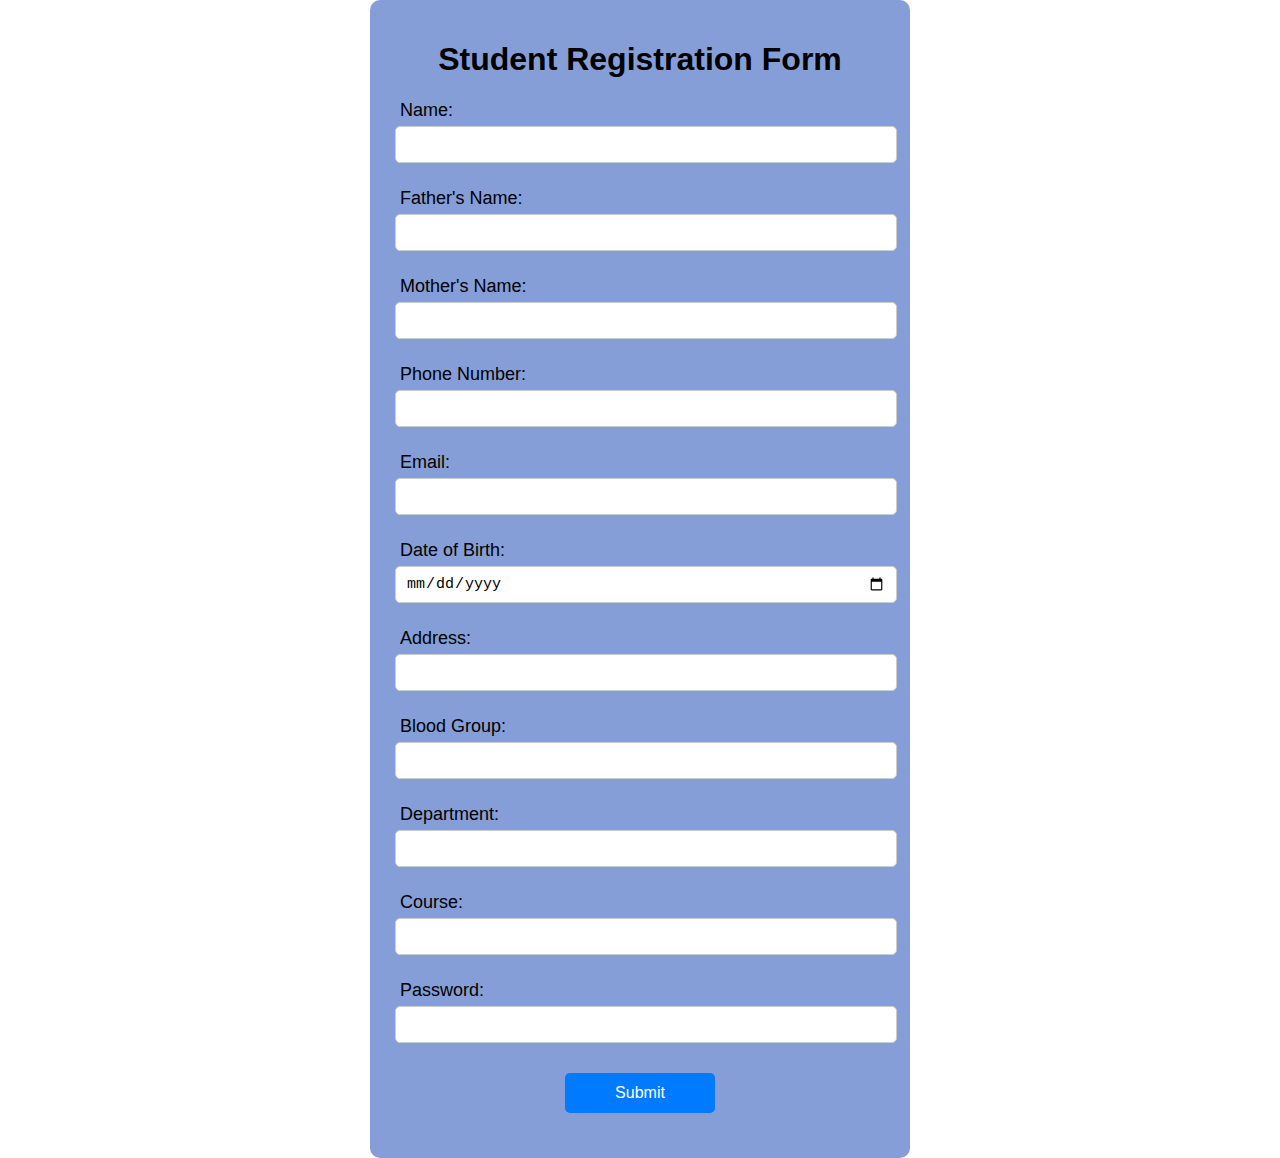
<file: Index.html>
<!DOCTYPE html>
<html lang="en">
<head>
    <meta charset="UTF-8">
    <meta name="viewport" content="width=device-width, initial-scale=1.0">
    <title>Registration Form</title>
    <link rel="stylesheet" href="style.css">
</head>
<body>
    <div class="form">
        <h1> Student Registration Form</h1>
        <form method="put" action="./register.html">
            <label for="student_name">Name:</label>
            <input type="text" id="student_name" name="student_name" required><br>
            <label for="father_name">Father's Name:</label>
            <input type="text" id="father_name" name="father_name" required><br>
            <label for="mother_name">Mother's Name:</label>
            <input type="text" id="mother_name" name="mother_name" required><br>
            <label for="phone_number">Phone Number:</label>
            <input type="tel" id="phone_number" name="phone_number" required><br>
            <label for="email">Email:</label>
            <input type="email" id="email" name="email" required><br>
            <label for="dob">Date of Birth:</label>
            <input type="date" id="dob" name="dob" required><br>
            <label for="address">Address:</label>
            <input type="text" id="address" name="address" required><br>
            <label for="blood_group">Blood Group:</label>
            <input type="text" id="blood_group" name="blood_group" required><br>
            <label for="department">Department:</label>
            <input type="text" id="department" name="department" required><br>
            <label for="course">Course:</label>
            <input type="text" id="course" name="course" required><br>
            <label for="password">Password:</label>
            <input type="password" id="password" name="password" required><br>
            <input type="submit" value="Submit" id="Submit">
        </form>
    </div>
</body>
</html>
</file>
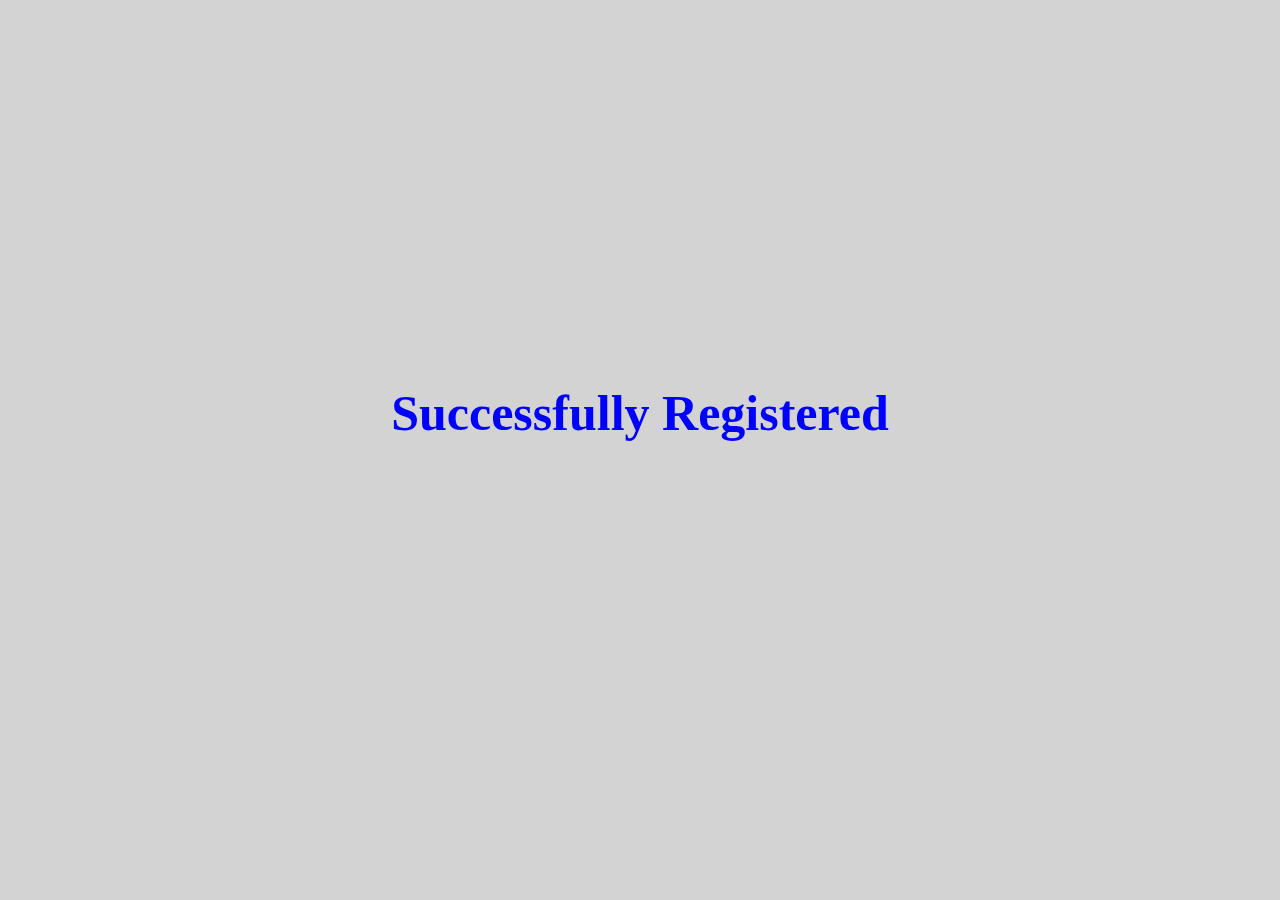
<file: register.html>
<!DOCTYPE html>
<html lang="en">
<head>
    <meta charset="UTF-8">
    <meta name="viewport" content="width=device-width, initial-scale=1.0">
    <title>Successfully Registered</title>
    <style>
        body {
            background-color: lightgray;
            text-align: center;
            margin-top: 30%;
        }
    </style>
</head>
<body>
    <h1 style="text-align: center; color: blue; font-size: 50px">Successfully Registered</h1>
</body>
</html>
</file>
<file: style.css>
body {
    display: flex;
    justify-content: center;
    align-items: center;
    margin: 0;
    font-family: Arial, sans-serif;
}
.form {
    background-color: rgb(134, 158, 216);
    width: 500px;
    padding: 20px;
    border-radius: 10px;
}
.form input {
    margin: 5px;
    padding: 10px;
    width: calc(100% - 20px);
    border-radius: 5px;
    border: 1px solid #ccc;
    font-size: 15px;
    margin-bottom: 25px;
    height: 15px;
}
.form label {
    font-size: 18px;
    margin-left: 10px;
}
.form label:hover {
    color: blue;
    cursor: pointer;
}
#Submit {
    width: 30%;
    height: 40px;
    background-color: #007bff;
    color: #fff;
    border: none;
    border-radius: 5px;
    font-size: 16px;
    cursor: pointer;
    margin-left: 35%;
}
#Submit:hover {
    background-color: #0056b3;
}
.form h1 {
    text-align: center;
}
</file>
